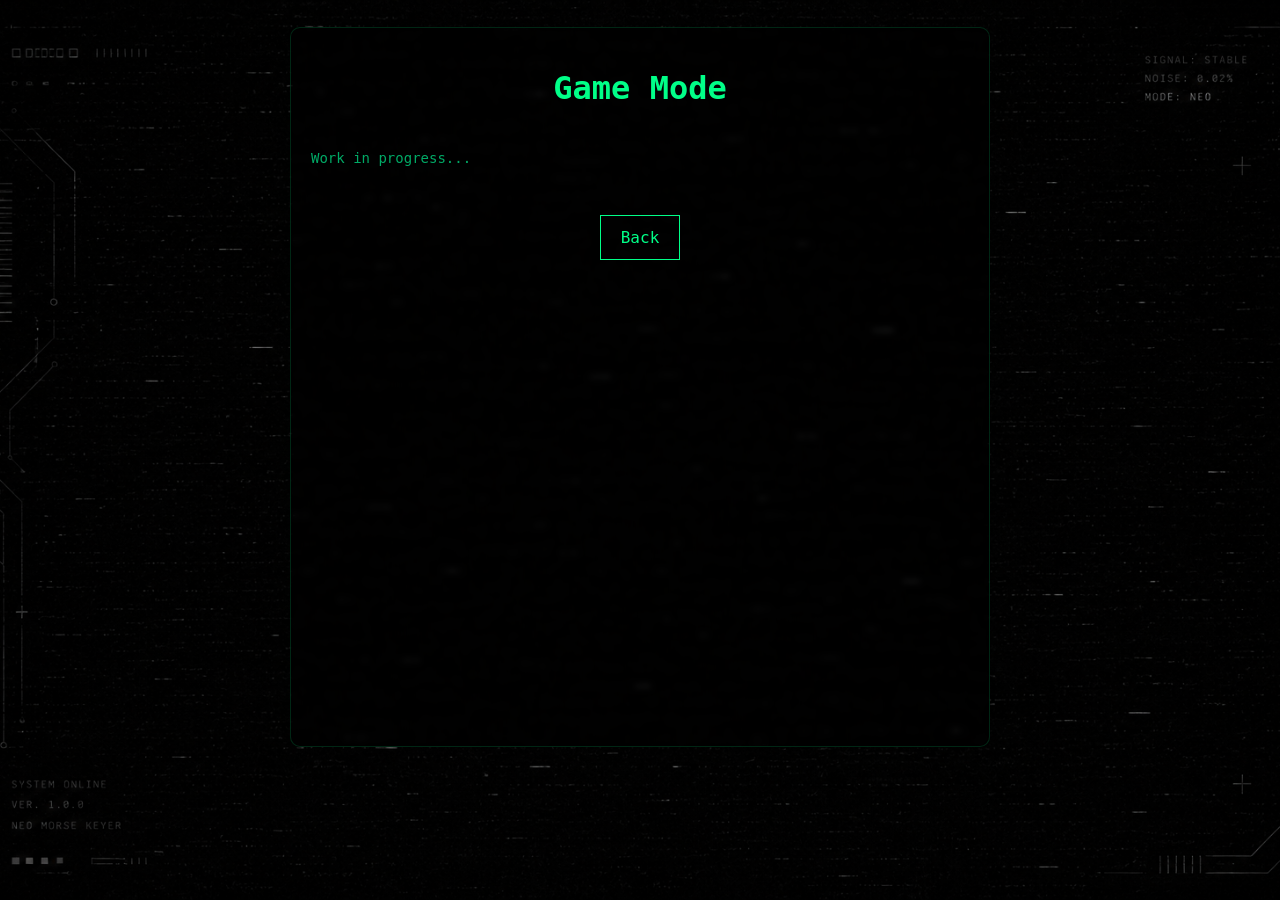
<file: game.html>
<!DOCTYPE html>
<html lang="en">
<head>
    <meta charset="UTF-8">
    <title>Morse Game</title>
    <link rel="stylesheet" href="style.css">
</head>
<body>
    <div class="container">
        <h1>Game Mode</h1>

        <p class="help">
            Work in progress...
        </p>

        <a class="backLink" href="index.html">Back</a>
    </div>
</body>
</html>
</file>
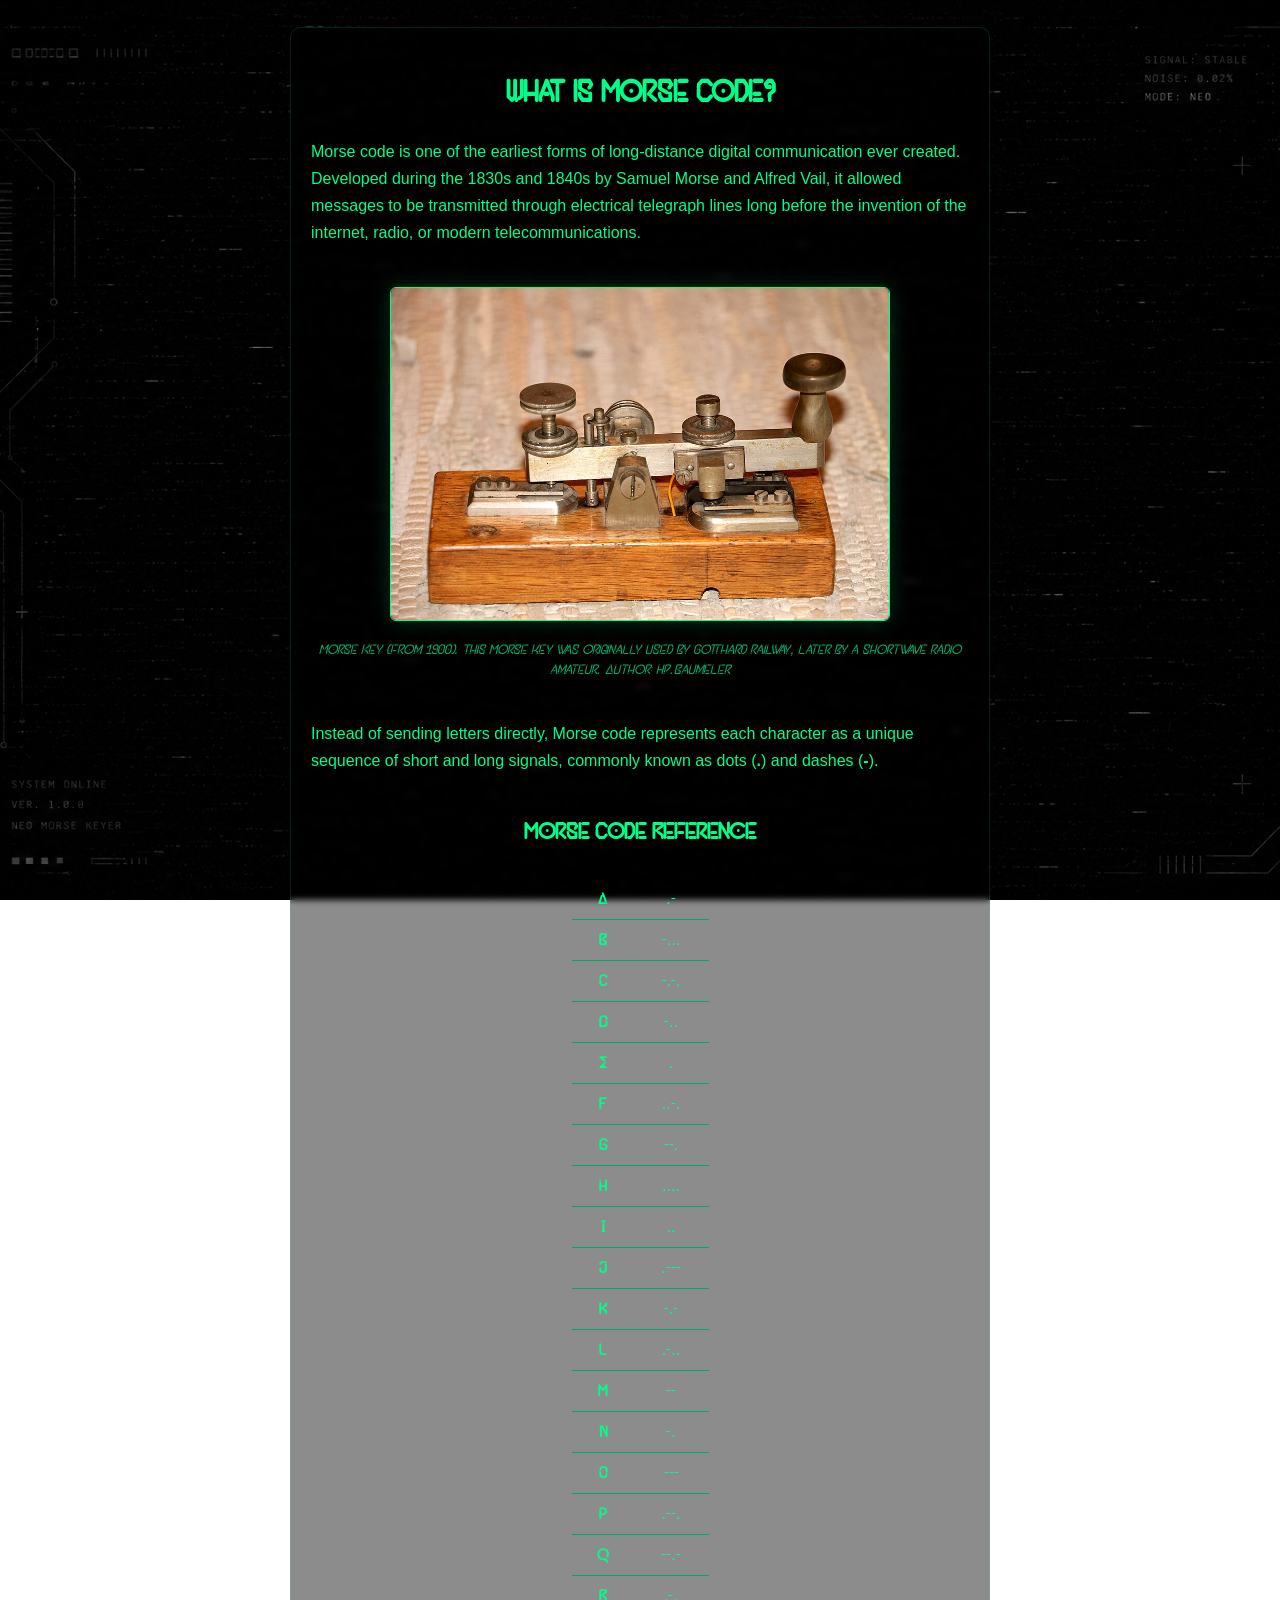
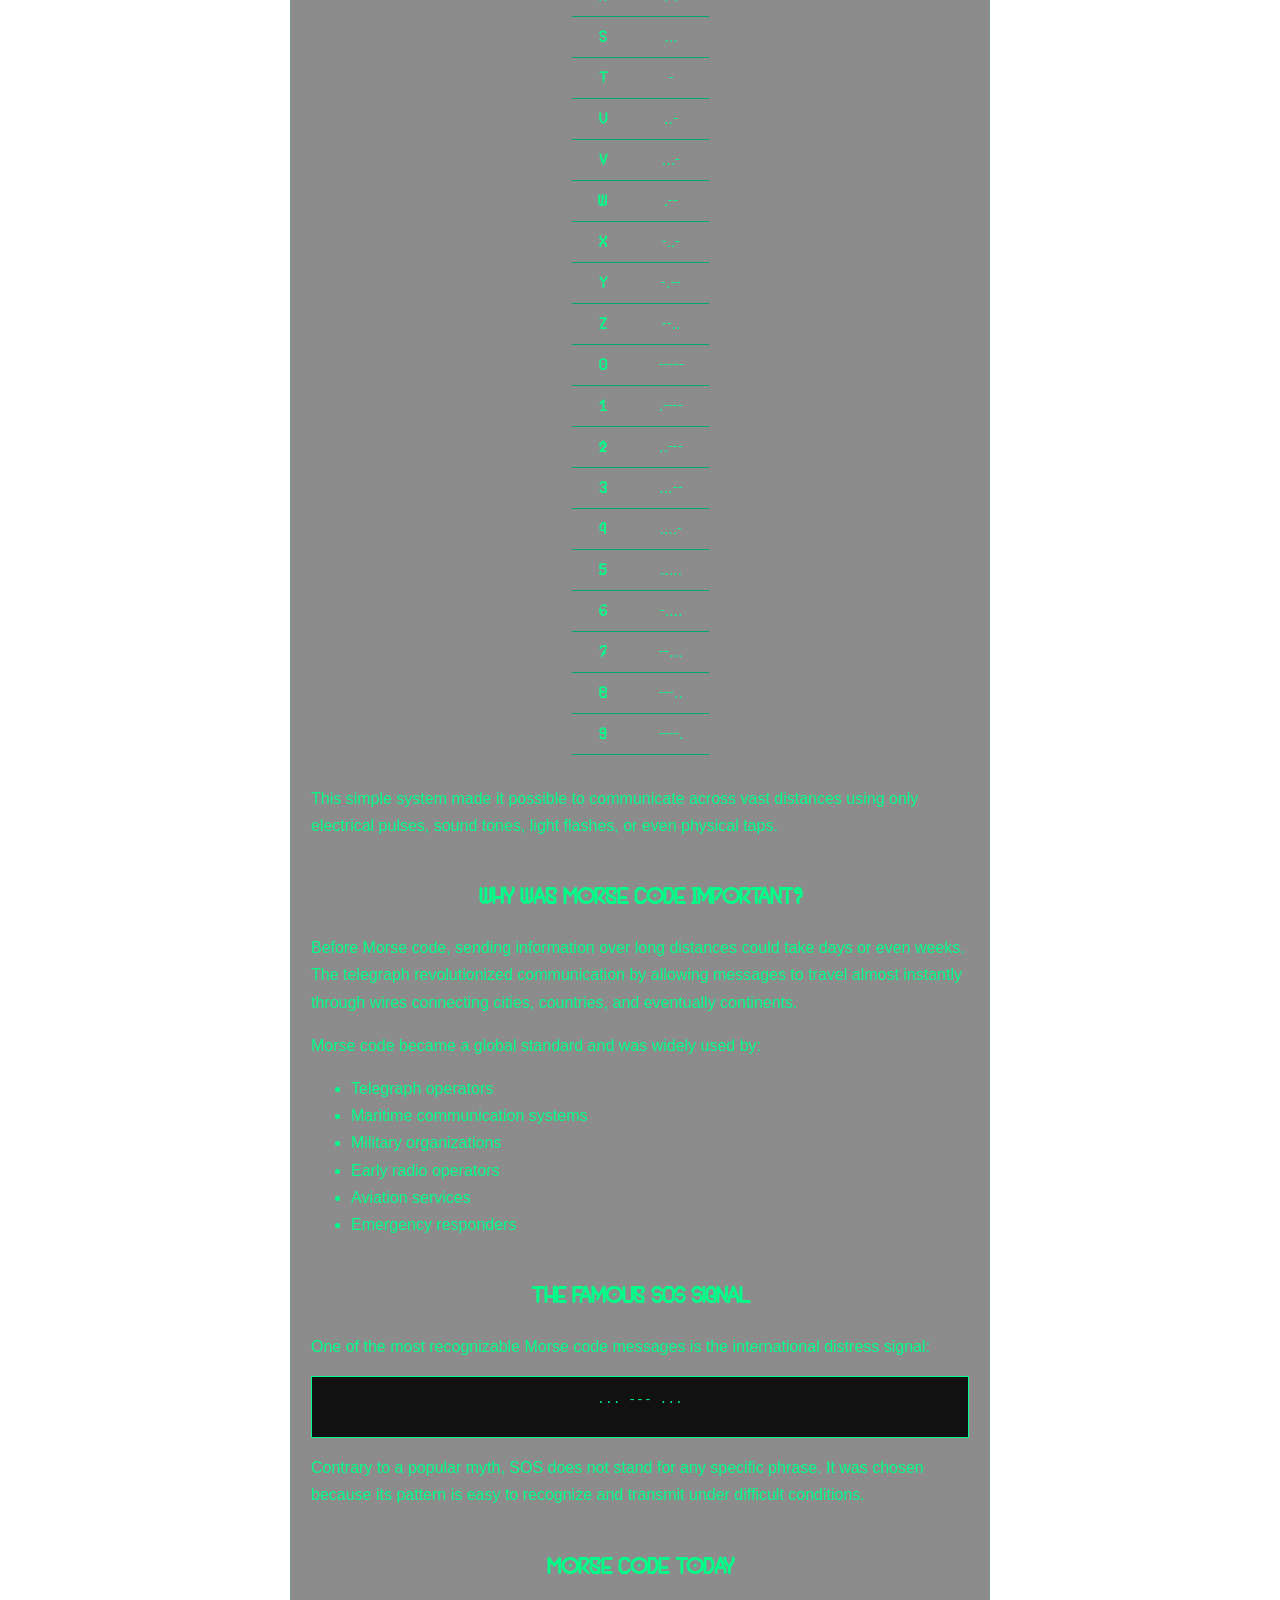
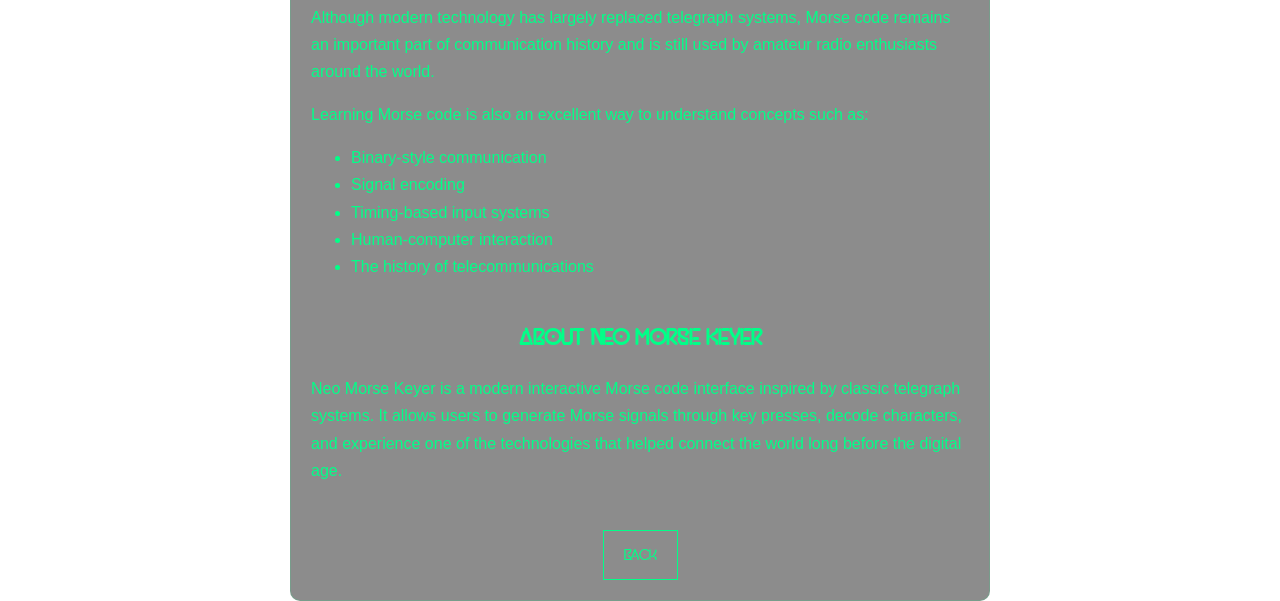
<file: lore.html>
<!DOCTYPE html>
<html lang="en">

<head>
    <meta charset="UTF-8">
    <title>Morse History</title>
    <link rel="stylesheet" href="style.css">
</head>

<body class="lore-page">

    <div class="container">

        <h1>What is Morse Code?</h1>

        <p>
            Morse code is one of the earliest forms of long-distance digital
            communication ever created. Developed during the 1830s and 1840s by
            Samuel Morse and Alfred Vail, it allowed messages to be transmitted
            through electrical telegraph lines long before the invention of the
            internet, radio, or modern telecommunications.
        </p>
        <figure class="history-image">
            
            <img src="old-key.jpg"
             alt="Historic Telegraph Key">

            <figcaption>
            Morse Key (from 1900). This Morse key was originally used by Gotthard railway, later by a shortwave radio amateur.
            Author:	Hp.Baumeler
            </figcaption>

        </figure>
        <p>
            Instead of sending letters directly, Morse code represents each
            character as a unique sequence of short and long signals, commonly
            known as dots (<strong>.</strong>) and dashes (<strong>-</strong>).
        </p>

        <h2>Morse Code Reference</h2>

            <table>
                <tr><td>A</td><td>.-</td></tr>
                <tr><td>B</td><td>-...</td></tr>
                <tr><td>C</td><td>-.-.</td></tr>
                <tr><td>D</td><td>-..</td></tr>
                <tr><td>E</td><td>.</td></tr>
                <tr><td>F</td><td>..-.</td></tr>
                <tr><td>G</td><td>--.</td></tr>
                <tr><td>H</td><td>....</td></tr>
                <tr><td>I</td><td>..</td></tr>
                <tr><td>J</td><td>.---</td></tr>
                <tr><td>K</td><td>-.-</td></tr>
                <tr><td>L</td><td>.-..</td></tr>
                <tr><td>M</td><td>--</td></tr>
                <tr><td>N</td><td>-.</td></tr>
                <tr><td>O</td><td>---</td></tr>
                <tr><td>P</td><td>.--.</td></tr>
                <tr><td>Q</td><td>--.-</td></tr>
                <tr><td>R</td><td>.-.</td></tr>
                <tr><td>S</td><td>...</td></tr>
                <tr><td>T</td><td>-</td></tr>
                <tr><td>U</td><td>..-</td></tr>
                <tr><td>V</td><td>...-</td></tr>
                <tr><td>W</td><td>.--</td></tr>
                <tr><td>X</td><td>-..-</td></tr>
                <tr><td>Y</td><td>-.--</td></tr>
                <tr><td>Z</td><td>--..</td></tr>
            
                <tr><td><strong>0</strong></td><td>-----</td></tr>
                <tr><td><strong>1</strong></td><td>.----</td></tr>
                <tr><td><strong>2</strong></td><td>..---</td></tr>
                <tr><td><strong>3</strong></td><td>...--</td></tr>
                <tr><td><strong>4</strong></td><td>....-</td></tr>
                <tr><td><strong>5</strong></td><td>.....</td></tr>
                <tr><td><strong>6</strong></td><td>-....</td></tr>
                <tr><td><strong>7</strong></td><td>--...</td></tr>
                <tr><td><strong>8</strong></td><td>---..</td></tr>
                <tr><td><strong>9</strong></td><td>----.</td></tr>
            </table>

        <p>
            This simple system made it possible to communicate across vast
            distances using only electrical pulses, sound tones, light flashes,
            or even physical taps.
        </p>

        <h2>Why Was Morse Code Important?</h2>

        <p>
            Before Morse code, sending information over long distances could take
            days or even weeks. The telegraph revolutionized communication by
            allowing messages to travel almost instantly through wires connecting
            cities, countries, and eventually continents.
        </p>

        <p>
            Morse code became a global standard and was widely used by:
        </p>

        <ul>
            <li>Telegraph operators</li>
            <li>Maritime communication systems</li>
            <li>Military organizations</li>
            <li>Early radio operators</li>
            <li>Aviation services</li>
            <li>Emergency responders</li>
        </ul>

        <h2>The Famous SOS Signal</h2>

        <p>
            One of the most recognizable Morse code messages is the international
            distress signal:
        </p>

        <pre>
... --- ...
        </pre>

        <p>
            Contrary to a popular myth, SOS does not stand for any specific
            phrase. It was chosen because its pattern is easy to recognize and
            transmit under difficult conditions.
        </p>

        <h2>Morse Code Today</h2>

        <p>
            Although modern technology has largely replaced telegraph systems,
            Morse code remains an important part of communication history and is
            still used by amateur radio enthusiasts around the world.
        </p>

        <p>
            Learning Morse code is also an excellent way to understand concepts
            such as:
        </p>

        <ul>
            <li>Binary-style communication</li>
            <li>Signal encoding</li>
            <li>Timing-based input systems</li>
            <li>Human-computer interaction</li>
            <li>The history of telecommunications</li>
        </ul>

        <h2>About Neo Morse Keyer</h2>

        <p>
            Neo Morse Keyer is a modern interactive Morse code interface inspired
            by classic telegraph systems. It allows users to generate Morse
            signals through key presses, decode characters, and experience one of
            the technologies that helped connect the world long before the
            digital age.
        </p>

        <a class="backLink" href="index.html">Back</a>

    </div>

</body>

</html>
</file>
<file: style.css>
* {
    box-sizing: border-box;
}

html, body {
    overflow-x: hidden;
}

@font-face {
    font-family: "Loomatic";
    src: url("font.ttf") format("truetype");
}
.lore-page h1,
.lore-page h2 {

    font-family: "Loomatic", sans-serif;
}
.lore-page p,
.lore-page li {

    font-family: Arial, sans-serif;
}
body {
    background-image: url("background.png");
    background-size: cover;
    background-position: center;
    background-attachment: fixed;
    background-repeat: no-repeat;

    color: #00ff88;
    font-family: Consolas, monospace;

    display: flex;
    justify-content: center;
    align-items: flex-start;

    min-height: 100vh;
    margin: 0;
    text-align: center;
}

.container {
    width: 80vw;
    max-width: 700px;
    min-height: 80vh;
    margin-top: 3vh;

    background: rgba(0, 0, 0, 0.45);

    backdrop-filter: blur(3px);

    border: 1px solid rgba(0, 255, 136, 0.15);

    border-radius: 10px;

    padding: 20px;
}

.logo {
    display: block;
    width: 55vw;
    max-width: 500px;
    min-width: 220px;
    margin: 0 auto 3vh auto;
    filter: drop-shadow(0 0 20px #00ff88);
}

button {
    width: 100%;
    padding: 3vh 2vw;
    font-size: clamp(18px, 3vw, 24px);

    background: #303030;
    color: #00ff88;

    border: 2px solid #00ff88;

    cursor: pointer;

    transition: 0.2s;
}

button:hover {
    background: #005f3a;
    color: #00ff88;
}

button:active {

    background: #00ff88;

    color: black;

    transform: scale(0.98);

    box-shadow: 0 0 20px #00ff88;
}

#currentMorse {
    font-size: clamp(36px, 8vw, 60px);
    margin-top: 4vh;
    min-height: 10vh;
    letter-spacing: 10px;
    text-shadow: 0 0 15px #00ff88;
}

#wordOutput {
    margin-top: 50px;
    display: flex;
    justify-content: center;
    flex-wrap: wrap;
    gap: 20px;
}

.letterBlock {
    display: flex;
    flex-direction: column;
    align-items: center;
}

.letter {
    font-size: clamp(28px, 6vw, 50px);
    text-shadow: 0 0 10px #00ff88;
}

.miniMorse {
    font-size: 12px;
    opacity: 0.7;
    margin-top: 5px;
}

.help {
    margin-top: 40px;
    color: #00aa66;
    font-size: 14px;
}
.side-menu {
    position: fixed;
    right: 2vw;
    top: 50%;
    transform: translateY(-50%);

    display: flex;
    flex-direction: column;
    gap: 15px;
}

.side-menu a {
    color: #00ff88;
    text-decoration: none;

    border: 1px solid #00ff88;
    padding: 12px 20px;

    background: black;

    transition: 0.2s;
}

.side-menu a:hover {
    background: #00ff88;
    color: black;
}
.backLink {
    display: inline-block;
    margin-top: 30px;
    color: #00ff88;
    text-decoration: none;
    border: 1px solid #00ff88;
    padding: 12px 20px;
}

.backLink:hover {
    background: #00ff88;
    color: black;
}
footer {
    position: fixed;
    bottom: 15px;
    left: 0;
    width: 100%;
    text-align: center;
}

footer a {
    color: #00aa66;
    text-decoration: none;
    font-size: 14px;
}

footer a:hover {
    color: #00ff88;
}
.container p,
.container li {

    line-height: 1.7;

    text-align: left;
}

.container h2 {

    margin-top: 40px;

    color: #00ff88;
}

pre {

    border: 1px solid #00ff88;

    padding: 15px;

    background: #111;

    color: #00ff88;
}
.lore-page {

    font-family: "Loomatic", sans-serif;
}

table {
    margin: 30px auto;
    border-collapse: collapse;
}

td {
    padding: 8px 25px;
    border-bottom: 1px solid #00aa66;
}

td:first-child {
    font-weight: bold;
    color: #00ff88;
}
@media (max-width: 768px) {

    body {
        flex-direction: column;
        align-items: center;
    }

    .side-menu {
        position: static;
        transform: none;
        flex-direction: row;
        justify-content: center;
        flex-wrap: wrap;
        width: 100%;
        margin-top: 20px;
        margin-bottom: 20px;
    }

    .side-menu a {
        padding: 10px 15px;
        font-size: 16px;
    }

    .container {
        width: 92vw;
        padding: 16px;
    }

    .logo {
        width: 70vw;
        min-width: 180px;
    }

    button {
        width: 100%;
    }

    footer {
        position: static;
        margin-top: 30px;
        margin-bottom: 20px;
    }

    td {
        padding: 5px 10px;
    }
}

.secondaryButton {
    margin-top: 2vh;
    padding: 2vh 2vw;
    font-size: clamp(16px, 2.5vw, 20px);
}

@media (min-width: 768px) {
    #enterButton {
        display: none;
    }
}

#morseButton {
    touch-action: none;
}

.history-image {

    margin: 40px auto;

    text-align: center;
}

.history-image img {

    width: 100%;

    max-width: 500px;

    border: 1px solid #00ff88;

    border-radius: 6px;

    box-shadow: 0 0 20px rgba(0, 255, 136, 0.2);
}

.history-image figcaption {

    margin-top: 12px;

    color: #00aa66;

    font-size: 14px;

    font-style: italic;
}
</file>
